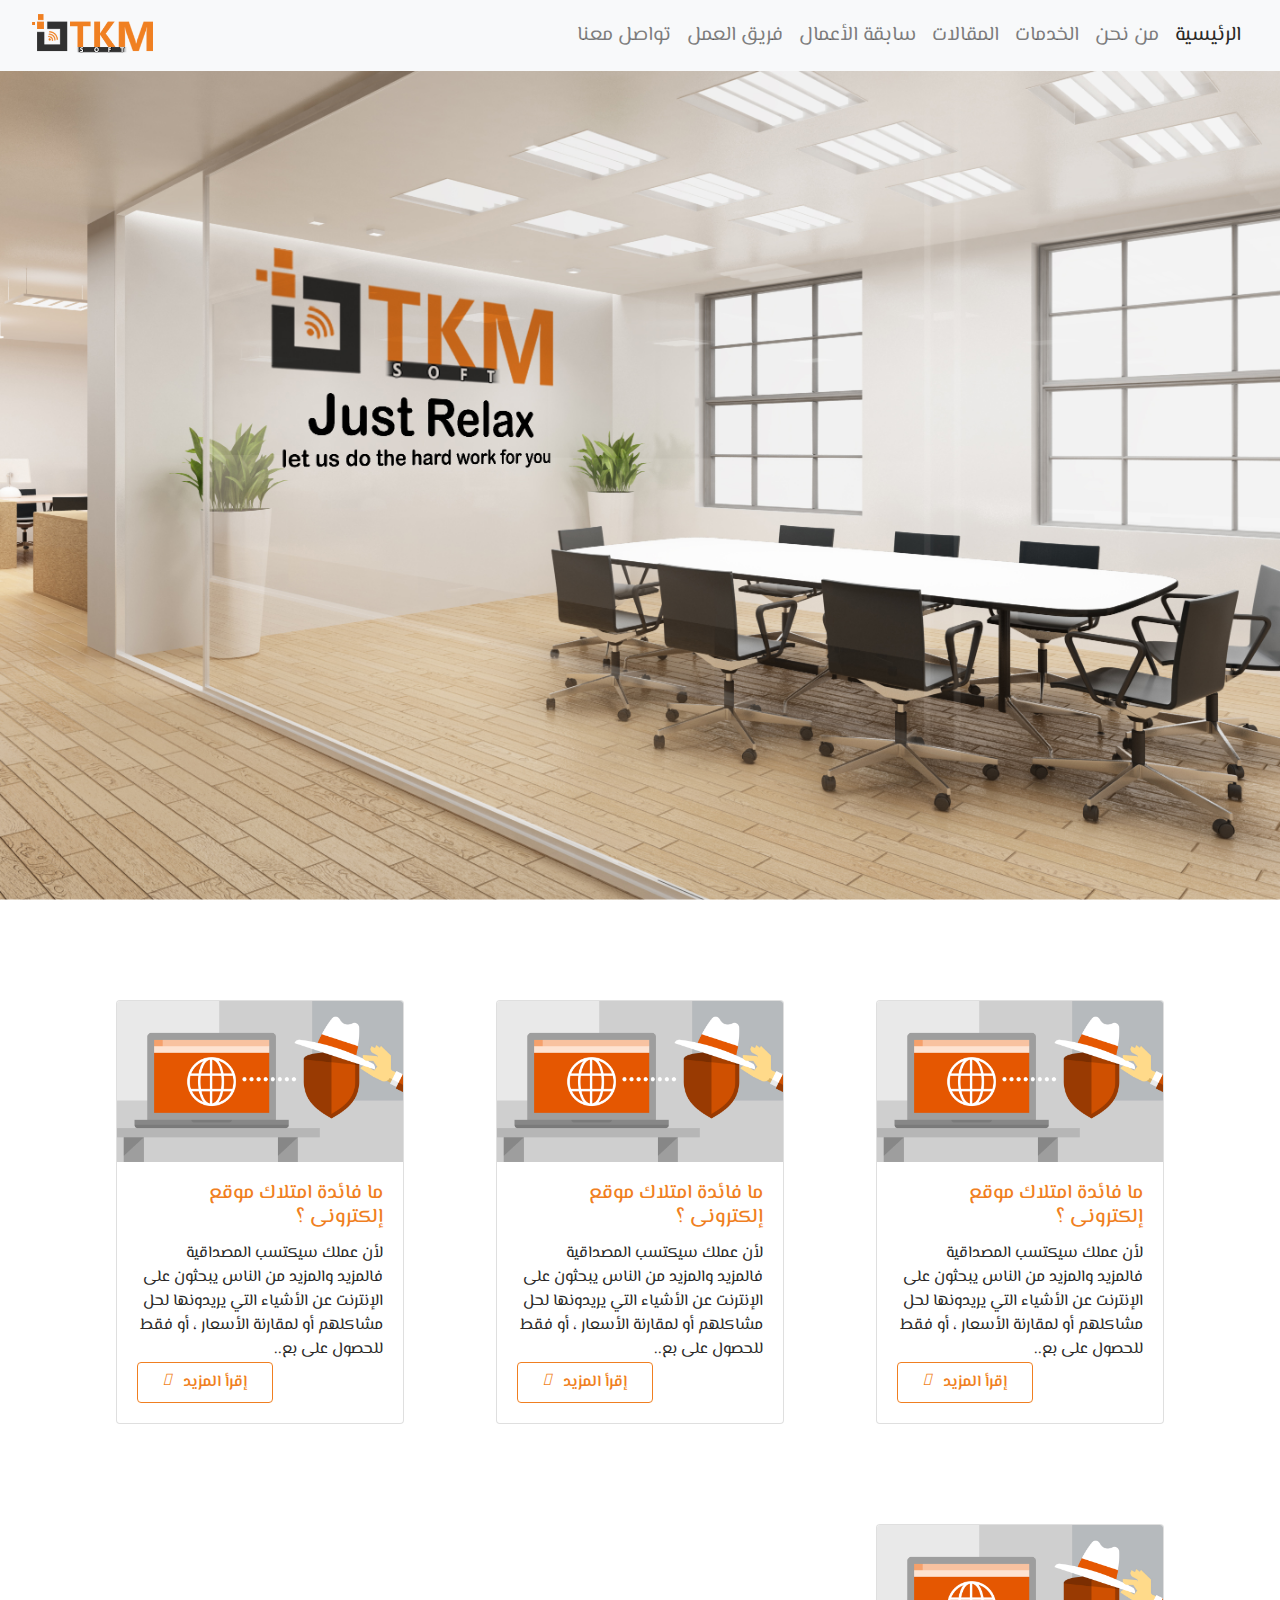
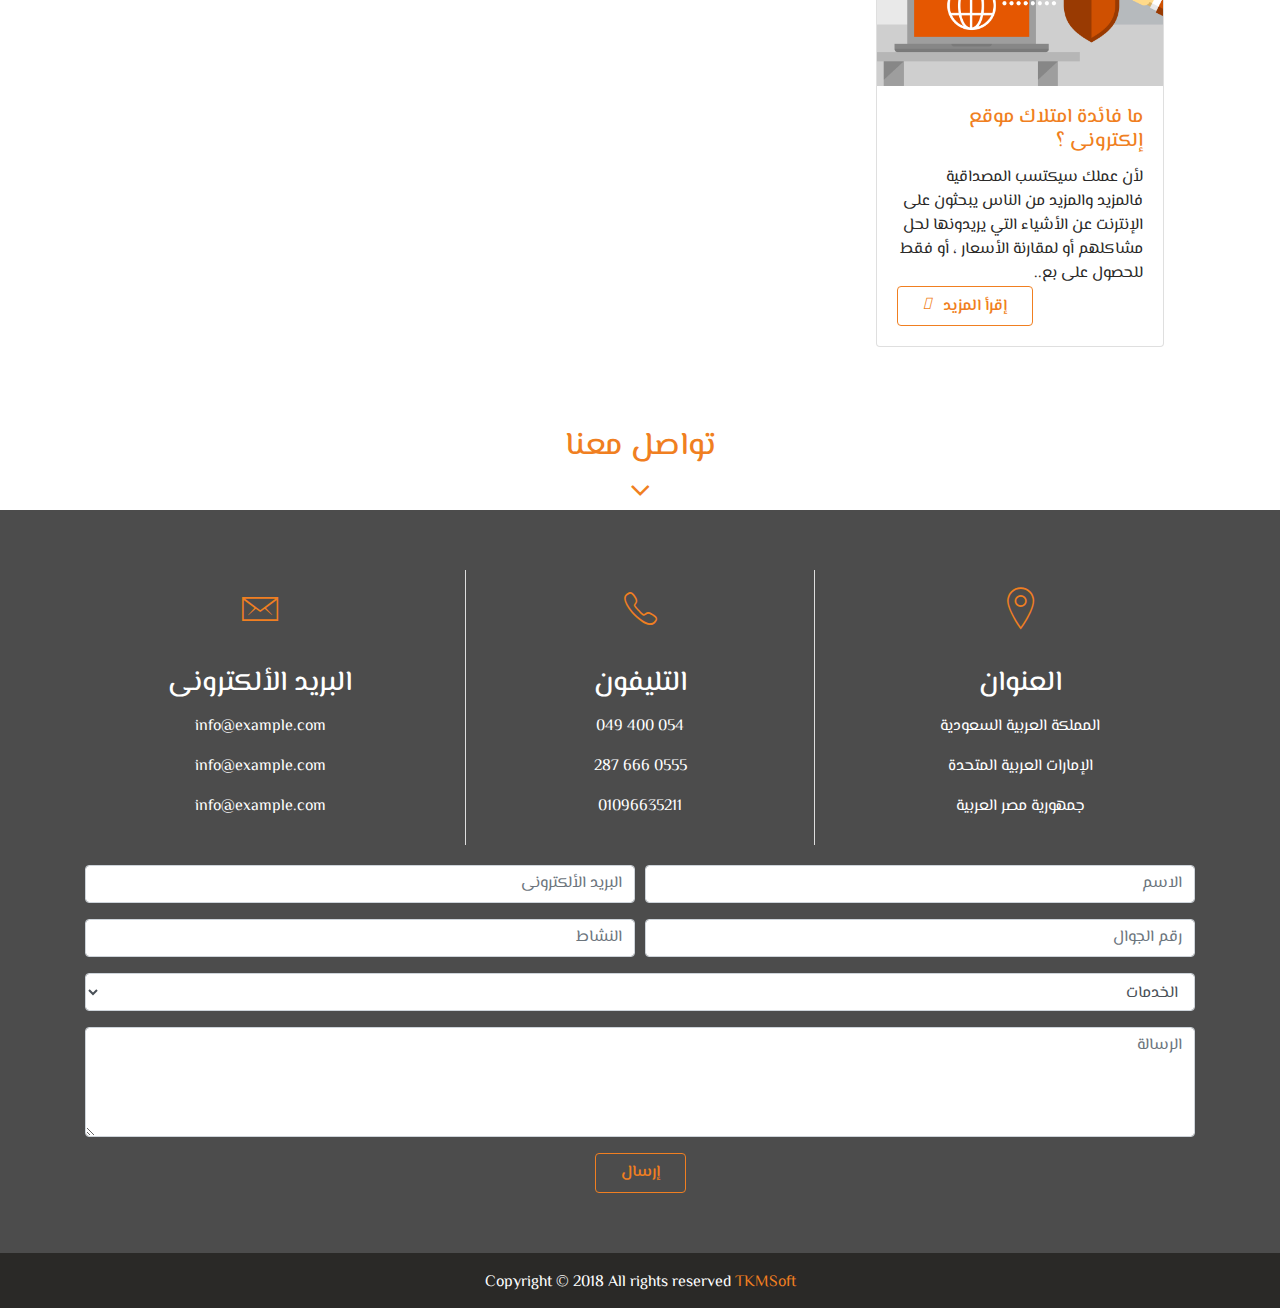
<file: articles.html>
<!DOCTYPE html>
<html dir="rtl">

<head>
	<meta charset="utf-8">
	<title>TKM Soft</title>
	<meta content="width=device-width, initial-scale=1.0" name="viewport">
	<meta content="" name="keywords">
	<meta content="" name="description">

	<!-- Favicons -->
	<link href="img/icon.png" rel="icon">
	<link href="img/apple-touch-icon.png" rel="apple-touch-icon">

	<!-- Google Fonts -->
	<!-- <link href="https://fonts.googleapis.com/css?family=Open+Sans:300,300i,400,400i,700,700i|Montserrat:300,400,500,700" rel="stylesheet"> -->
	<link href="https://fonts.googleapis.com/css?family=Amiri|El+Messiri|Tajawal" rel="stylesheet">

	<!-- Bootstrap CSS File -->
	<link href="lib/bootstrap/css/bootstrap.min.css" rel="stylesheet">

	<!-- Libraries CSS Files -->
	<link href="lib/font-awesome/css/font-awesome.min.css" rel="stylesheet">
	<link href="lib/animate/animate.min.css" rel="stylesheet">
	<link href="lib/ionicons/css/ionicons.min.css" rel="stylesheet">
	<link href="lib/owlcarousel/assets/owl.carousel.min.css" rel="stylesheet">
	<link href="lib/lightbox/css/lightbox.min.css" rel="stylesheet">

	<!-- Main Stylesheet File -->
	<link href="css/style.css" rel="stylesheet">

	<!-- font awesome CDN -->
	<link rel="stylesheet" href="https://use.fontawesome.com/releases/v5.6.1/css/all.css" integrity="sha384-gfdkjb5BdAXd+lj+gudLWI+BXq4IuLW5IT+brZEZsLFm++aCMlF1V92rMkPaX4PP"
     crossorigin="anonymous">
</head>

<body>
    
  	<!-- Start Header -->
	<header id="header">

            <!-- Top Navbar -->
            <nav class="navbar navbar-expand-lg navbar-light bg-light ">
                <div class="container-fluid">
    
                    <div class="collapse navbar-collapse" id="navbarNavAltMarkup">
                        <div class="navbar-nav">
                            <a class="nav-item nav-link active" href="index.html">الرئيسية
                                <span class="sr-only">(current)</span>
                            </a>
                            <a class="nav-item nav-link" href="#about-us">من نحن</a>
                            <a class="nav-item nav-link" href="#services">الخدمات</a>
                            <a class="nav-item nav-link" href="articles.html">المقالات</a>
                            <a class="nav-item nav-link" href="portfolio.html">سابقة الأعمال</a>
                            <a class="nav-item nav-link" href="#team">فريق العمل</a>
                            <a class="nav-item nav-link" href="#contact-us">تواصل معنا</a>
                        </div>
                    </div>
                    <a class="navbar-brand" href="#">
                        <img src="img/logo.png" width="125" height="45" alt="logo">
                    </a>
                </div>
            </nav>
    
    
        </header>
        <!-- End Header -->

        <!-- start article section -->
        <div class="container">
            <div class="row">
                <div class="col-lg-4 col-md-6 col-sm-6 col-xs-12">
                    <div class="article">
                            <div class="card" style="width: 18rem;">
                                    <img class="card-img-top" src="img/512727-636173960819125110-16x9.jpg" alt="Card image cap">
                                    <div class="card-body">
                                      <h5 class="card-title"> ما فائدة امتلاك موقع إلكترونى ؟</h5>
                                      <div class="card-content">
                                      <p class="card-text">لأن عملك سيكتسب المصداقية فالمزيد والمزيد من الناس يبحثون على الإنترنت عن الأشياء التي يريدونها لحل مشاكلهم أو لمقارنة الأسعار ، أو فقط للحصول على بع..</p>
                                    </div>
                                      <div class="text-left">
                                            <a href="#" class="btn btn-outline-warning">إقرأ المزيد
                                                    <i class="fas fa-angle-double-left"></i>
                                            </a>
                                      </div>
                                     
                                    </div>
                                  </div>
                    </div>
                </div>
                <div class="col-lg-4 col-md-6 col-sm-6 col-xs-12">
                        <div class="article">
                                <div class="card" style="width: 18rem;">
                                        <img class="card-img-top" src="img/512727-636173960819125110-16x9.jpg" alt="Card image cap">
                                        <div class="card-body">
                                          <h5 class="card-title"> ما فائدة امتلاك موقع إلكترونى ؟</h5>
                                          <div class="card-content">
                                          <p class="card-text">لأن عملك سيكتسب المصداقية فالمزيد والمزيد من الناس يبحثون على الإنترنت عن الأشياء التي يريدونها لحل مشاكلهم أو لمقارنة الأسعار ، أو فقط للحصول على بع..</p>
                                        </div>
                                          <div class="text-left">
                                                <a href="#" class="btn btn-outline-warning">إقرأ المزيد
                                                        <i class="fas fa-angle-double-left"></i>
                                                </a>
                                          </div>
                                         
                                        </div>
                                      </div>
                        </div>
                    </div>
                    <div class="col-lg-4 col-md-6 col-sm-6 col-xs-12">
                            <div class="article">
                                    <div class="card" style="width: 18rem;">
                                            <img class="card-img-top" src="img/512727-636173960819125110-16x9.jpg" alt="Card image cap">
                                            <div class="card-body">
                                              <h5 class="card-title"> ما فائدة امتلاك موقع إلكترونى ؟</h5>
                                              <div class="card-content">
                                              <p class="card-text">لأن عملك سيكتسب المصداقية فالمزيد والمزيد من الناس يبحثون على الإنترنت عن الأشياء التي يريدونها لحل مشاكلهم أو لمقارنة الأسعار ، أو فقط للحصول على بع..</p>
                                            </div>
                                              <div class="text-left">
                                                    <a href="#" class="btn btn-outline-warning">إقرأ المزيد
                                                            <i class="fas fa-angle-double-left"></i>
                                                    </a>
                                              </div>
                                             
                                            </div>
                                          </div>
                            </div>
                        </div>
                        <div class="col-lg-4 col-md-6 col-sm-6 col-xs-12">
                                <div class="article">
                                        <div class="card" style="width: 18rem;">
                                                <img class="card-img-top" src="img/512727-636173960819125110-16x9.jpg" alt="Card image cap">
                                                <div class="card-body">
                                                  <h5 class="card-title"> ما فائدة امتلاك موقع إلكترونى ؟</h5>
                                                  <div class="card-content">
                                                  <p class="card-text">لأن عملك سيكتسب المصداقية فالمزيد والمزيد من الناس يبحثون على الإنترنت عن الأشياء التي يريدونها لحل مشاكلهم أو لمقارنة الأسعار ، أو فقط للحصول على بع..</p>
                                                </div>
                                                  <div class="text-left">
                                                        <a href="#" class="btn btn-outline-warning">إقرأ المزيد
                                                                <i class="fas fa-angle-double-left"></i>
                                                        </a>
                                                  </div>
                                                 
                                                </div>
                                              </div>
                                </div>
                            </div>
            </div>
        </div>
        <!-- End article section -->
        



        <!-- start contact us section -->
	<section id="contact-us">
            <div class="head-line wow bounceInDown">
                <h2>تواصل معنا</h2>
                <i class="fa fa-angle-down fa-2x"></i>
            </div>
            <footer>
                <div class="footer-img">
                    <div class="transparent-bg">
                        <div class="container">
                            <div class="row">
                                <div class="col-md-4">
                                    <div class="contact-address text-center">
                                        <i class="ion-ios-location-outline fa-3x"></i>
                                        <h3>العنوان</h3>
                                        <p>المملكة العربية السعودية</p>
                                        <p>الإمارات العربية المتحدة</p>
                                        <p>جمهورية مصر العربية</p>
                                    </div>
    
                                </div>
                                <div class="col-md-4">
                                    <div class="contact-number text-center">
                                        <i class="ion-ios-telephone-outline fa-3x"></i>
                                        <h3>التليفون</h3>
                                        <p>
                                            <a href="tel: 054 400 049">054 400 049</a>
                                        </p>
                                        <p>
                                            <a href="tel:0555 666 287">0555 666 287</a>
                                        </p>
                                        <p>
                                            <a href="tel:01096635211">01096635211</a>
                                        </p>
                                    </div>
                                </div>
                                <div class="col-md-4">
                                    <div class="contact-email text-center">
                                        <i class="ion-ios-email-outline fa-3x"></i>
                                        <h3>البريد الألكترونى</h3>
                                        <p>
                                            <a href="mailto:info@example.com">info@example.com</a>
                                        </p>
                                        <p>
                                            <a href="mailto:info@example.com">info@example.com</a>
                                        </p>
                                        <p>
                                            <a href="mailto:info@example.com">info@example.com</a>
                                        </p>
                                    </div>
                                </div>
                            </div>
    
                            <!-- form details -->
                            <form>
                                <div class="form-row">
    
                                    <div class="form-group col-md-6">
                                        <input type="text" class="form-control" id="exampleInputName1" placeholder="الاسم">
                                    </div>
                                    <div class="form-group col-md-6">
                                        <input type="email" class="form-control" id="exampleInputEmail1" aria-describedby="emailHelp" placeholder="البريد الألكترونى">
                                    </div>
                                    <div class="form-group col-md-6">
                                            <input type="text" class="form-control" id="exampleInputPhone1" placeholder="رقم الجوال">
                                        </div>
                                        <div class="form-group col-md-6">
                                            <input type="text" class="form-control" id="exampleInputActivity"  placeholder="النشاط">
                                        </div>
                                    </div>
                                        <div class="form-group">
                                                <select class="form-control" id="exampleFormControlSelect1">
                                                  <option>الخدمات</option>
                                                  <option>تصميم وبرمجة المواقع الألكترونية</option>
                                                  <option>المتاجر الالكترونية</option>
                                                  <option>تطبيقات الجوال</option>
                                                  <option>التسويق الرقمى</option>
                                                  <option>تصميم هوية الشركات</option>
                                                  <option>تصميم الفيديو</option>
                                                </select>
                                              </div> 
                                              <div class="form-group">
                                                    <textarea class="form-control" id="exampleFormControlTextarea1" rows="4" placeholder="الرسالة"></textarea>
                                                  </div>
                                                  <!-- to make the button in the middle -->
                                         <div class="text-center"> 
                                                <button type="submit" class="btn btn-outline-warning">إرسال</button>
                                         </div>
                                    
                                
                            </form>
                        </div>
    
                    </div>
                </div>
                <div class="last-footer">Copyright © 2018 All rights reserved <span> TKMSoft</span></div>
            </footer>
        </section>
        <!-- End contact us section -->

</body>
</html>
</file>
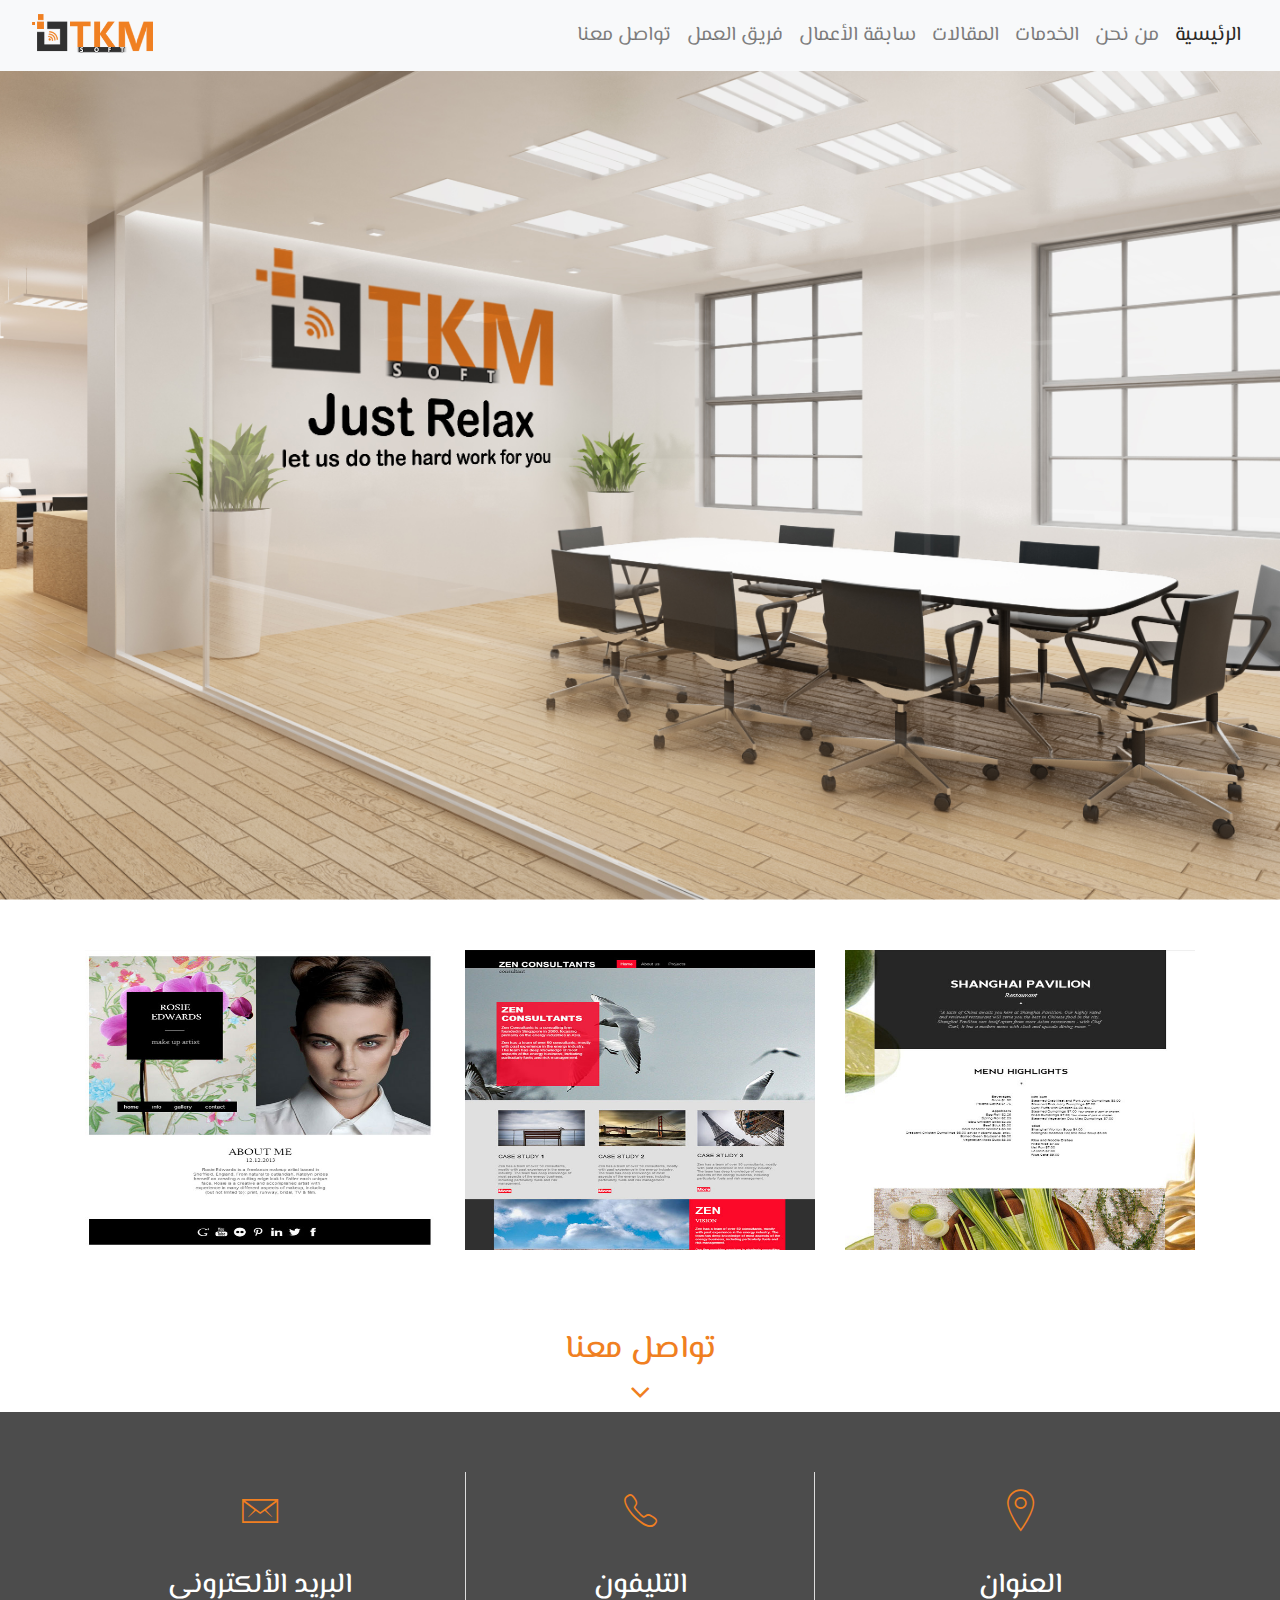
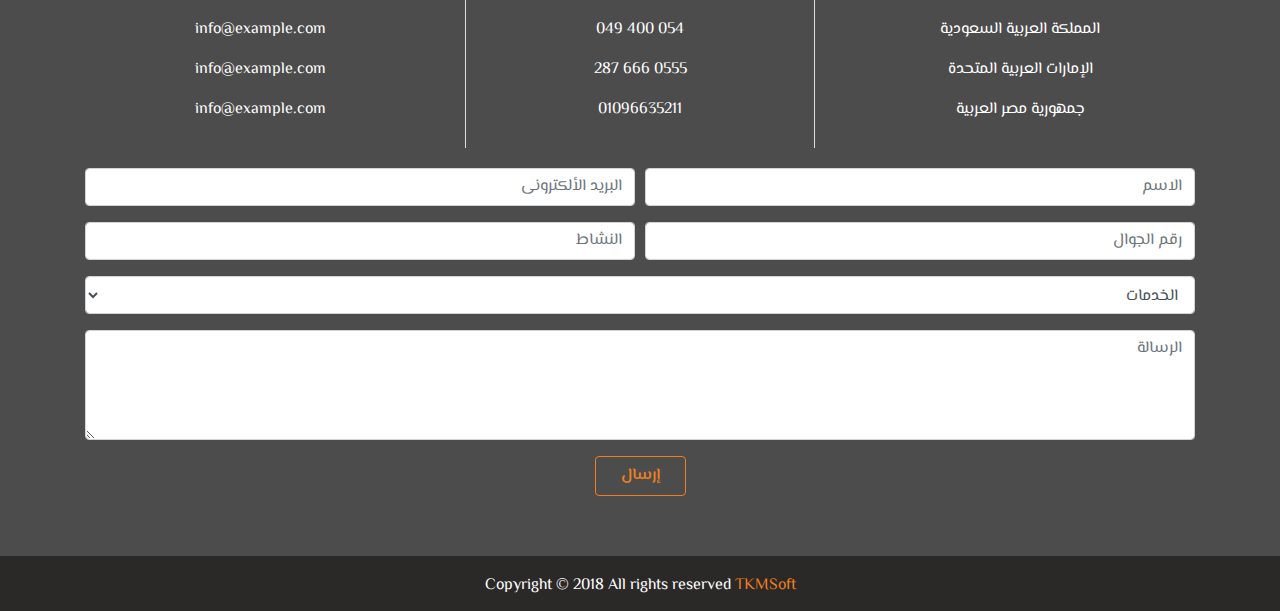
<file: portfolio.html>
<!DOCTYPE html>
<html dir="rtl">

<head>
	<meta charset="utf-8">
	<title>TKM Soft</title>
	<meta content="width=device-width, initial-scale=1.0" name="viewport">
	<meta content="" name="keywords">
	<meta content="" name="description">

	<!-- Favicons -->
	<link href="img/icon.png" rel="icon">
	<link href="img/apple-touch-icon.png" rel="apple-touch-icon">

	<!-- Google Fonts -->
	<!-- <link href="https://fonts.googleapis.com/css?family=Open+Sans:300,300i,400,400i,700,700i|Montserrat:300,400,500,700" rel="stylesheet"> -->
	<link href="https://fonts.googleapis.com/css?family=Amiri|El+Messiri|Tajawal" rel="stylesheet">

	<!-- Bootstrap CSS File -->
	<link href="lib/bootstrap/css/bootstrap.min.css" rel="stylesheet">

	<!-- Libraries CSS Files -->
	<link href="lib/font-awesome/css/font-awesome.min.css" rel="stylesheet">
	<link href="lib/animate/animate.min.css" rel="stylesheet">
	<link href="lib/ionicons/css/ionicons.min.css" rel="stylesheet">
	<link href="lib/owlcarousel/assets/owl.carousel.min.css" rel="stylesheet">
	<link href="lib/lightbox/css/lightbox.min.css" rel="stylesheet">

	<!-- Main Stylesheet File -->
	<link href="css/style.css" rel="stylesheet">

	<!-- font awesome CDN -->
	<link rel="stylesheet" href="https://use.fontawesome.com/releases/v5.6.1/css/all.css" integrity="sha384-gfdkjb5BdAXd+lj+gudLWI+BXq4IuLW5IT+brZEZsLFm++aCMlF1V92rMkPaX4PP"
     crossorigin="anonymous">
</head>

<body>
    
  	<!-- Start Header -->
	<header id="header">

            <!-- Top Navbar -->
            <nav class="navbar navbar-expand-lg navbar-light bg-light ">
                <div class="container-fluid">
    
                    <div class="collapse navbar-collapse" id="navbarNavAltMarkup">
                        <div class="navbar-nav">
                            <a class="nav-item nav-link active" href="index.html">الرئيسية
                                <span class="sr-only">(current)</span>
                            </a>
                            <a class="nav-item nav-link" href="#about-us">من نحن</a>
                            <a class="nav-item nav-link" href="#services">الخدمات</a>
                            <a class="nav-item nav-link" href="articles.html">المقالات</a>
                            <a class="nav-item nav-link" href="portfolio.html">سابقة الأعمال</a>
                            <a class="nav-item nav-link" href="#team">فريق العمل</a>
                            <a class="nav-item nav-link" href="#contact-us">تواصل معنا</a>
                        </div>
                    </div>
                    <a class="navbar-brand" href="#">
                        <img src="img/logo.png" width="125" height="45" alt="logo">
                    </a>
                </div>
            </nav>
    
    
        </header>
        <!-- End Header -->

       <!-- start portfolio section -->
       <div class="container">
           <div class="row">
               <div class="col-lg-4 col-md-6 col-xs-12">
                   <div class="portfolio-img">
                       <img src="img/s1.jpg" alt="">
                       <div class="portfolio-info wow fadeInDown">
                           <h2>الاسم</h2>
                           <p>الوصف</p>
                       </div>
                   </div>
               </div>
               <div class="col-lg-4 col-md-6 col-xs-12">
                    <div class="portfolio-img">
                        <img src="img/s2.jpg" alt="">
                        <div class="portfolio-info">
                            <h2>الاسم</h2>
                            <p>الوصف</p>
                        </div>
                    </div>
                </div>
                <div class="col-lg-4 col-md-6 col-xs-12">
                        <div class="portfolio-img">
                            <img src="img/s4.jpg" alt="">
                            <div class="portfolio-info">
                                <h2>الاسم</h2>
                                <p>الوصف</p>
                            </div>
                        </div>
                    </div>
           </div>
       </div>
       <!-- End portfolio section -->
       

        <!-- start contact us section -->
	<section id="contact-us">
            <div class="head-line wow bounceInDown">
                <h2>تواصل معنا</h2>
                <i class="fa fa-angle-down fa-2x"></i>
            </div>
            <footer>
                <div class="footer-img">
                    <div class="transparent-bg">
                        <div class="container">
                            <div class="row">
                                <div class="col-md-4">
                                    <div class="contact-address text-center">
                                        <i class="ion-ios-location-outline fa-3x"></i>
                                        <h3>العنوان</h3>
                                        <p>المملكة العربية السعودية</p>
                                        <p>الإمارات العربية المتحدة</p>
                                        <p>جمهورية مصر العربية</p>
                                    </div>
    
                                </div>
                                <div class="col-md-4">
                                    <div class="contact-number text-center">
                                        <i class="ion-ios-telephone-outline fa-3x"></i>
                                        <h3>التليفون</h3>
                                        <p>
                                            <a href="tel: 054 400 049">054 400 049</a>
                                        </p>
                                        <p>
                                            <a href="tel:0555 666 287">0555 666 287</a>
                                        </p>
                                        <p>
                                            <a href="tel:01096635211">01096635211</a>
                                        </p>
                                    </div>
                                </div>
                                <div class="col-md-4">
                                    <div class="contact-email text-center">
                                        <i class="ion-ios-email-outline fa-3x"></i>
                                        <h3>البريد الألكترونى</h3>
                                        <p>
                                            <a href="mailto:info@example.com">info@example.com</a>
                                        </p>
                                        <p>
                                            <a href="mailto:info@example.com">info@example.com</a>
                                        </p>
                                        <p>
                                            <a href="mailto:info@example.com">info@example.com</a>
                                        </p>
                                    </div>
                                </div>
                            </div>
    
                            <!-- form details -->
                            <form>
                                <div class="form-row">
    
                                    <div class="form-group col-md-6">
                                        <input type="text" class="form-control" id="exampleInputName1" placeholder="الاسم">
                                    </div>
                                    <div class="form-group col-md-6">
                                        <input type="email" class="form-control" id="exampleInputEmail1" aria-describedby="emailHelp" placeholder="البريد الألكترونى">
                                    </div>
                                    <div class="form-group col-md-6">
                                            <input type="text" class="form-control" id="exampleInputPhone1" placeholder="رقم الجوال">
                                        </div>
                                        <div class="form-group col-md-6">
                                            <input type="text" class="form-control" id="exampleInputActivity"  placeholder="النشاط">
                                        </div>
                                    </div>
                                        <div class="form-group">
                                                <select class="form-control" id="exampleFormControlSelect1">
                                                  <option>الخدمات</option>
                                                  <option>تصميم وبرمجة المواقع الألكترونية</option>
                                                  <option>المتاجر الالكترونية</option>
                                                  <option>تطبيقات الجوال</option>
                                                  <option>التسويق الرقمى</option>
                                                  <option>تصميم هوية الشركات</option>
                                                  <option>تصميم الفيديو</option>
                                                </select>
                                              </div> 
                                              <div class="form-group">
                                                    <textarea class="form-control" id="exampleFormControlTextarea1" rows="4" placeholder="الرسالة"></textarea>
                                                  </div>
                                                  <!-- to make the button in the middle -->
                                         <div class="text-center"> 
                                                <button type="submit" class="btn btn-outline-warning">إرسال</button>
                                         </div>
                                    
                                
                            </form>
                        </div>
    
                    </div>
                </div>
                <div class="last-footer">Copyright © 2018 All rights reserved <span> TKMSoft</span></div>
            </footer>
        </section>
        <!-- End contact us section -->

</body>
</html>
</file>
<file: css/style.css>
body
{
     color: #2A2927;
     font-family: 'El Messiri', sans-serif;
     direction: rtl;
     text-align: right;
     /* background-color: #f7f7f7;   */
/* font-family: 'Tajawal', sans-serif; */
/* font-family: 'Amiri', serif; */
}

a 
{
    color: white;
   
}

a:hover
{
    color: #F07F21;
    text-decoration: none;
    transition: .5s;
}

/* section
{
    margin-top: 90px;
} */


#header
{
    background: url('../img/topimg.jpg') ;
    width: 100%;
    height: 100vh;
    background-repeat: no-repeat;
    background-position: center;
    background-size: cover;
    /* background-attachment: fixed; */

}

nav
{
  position: fixed!important;  
  z-index: 999;
   width: 100%;
}

.navbar-light .navbar-nav .nav-link.active
{
color: #2A2927;
}

.navbar-nav a 
{
    font-size: 20px;

}

.navbar-light .navbar-nav .nav-link
{
    /* color: #292826; */
    transition: 1.5s;
}

.navbar-light .navbar-nav .nav-link:hover {
    color: #F07F21;
    transition: .5s;
}

/* about-us section */
.head-line
{
    color: #F07F21;
    text-align: center;
    padding-top:80px; 
}

/* #about-us
{
    background-color: #f7f7f7;  
} */

#about-us p
{
    font-size: 18px;
}

.right-about-us h3
{
    color: #F07F21;
}





.btn
{
    line-height: 38px;
    
}


.btn-outline-warning
 {
    color: #F07F21;
    font-weight: 600;
    border-color: #F07F21;
    padding: 0 25px;
}

.btn-outline-warning:hover {
    color: white;
    background-color: #F07F21;
    border-color: #F07F21;
}

button i
{
    vertical-align: middle;
    padding-right: 8px;
}


/* styling services section */
.services-box
{
text-align: center;
padding: 8px;
margin-top: 20px;
transition: 1s;
}

.services-box h4
{
    margin-top: 40px;
}

.services-box i
{
    color: #F07F21;
    padding-top: 10px;
}

.services-box p
{
    padding-top: 5px;
}

.services-box:hover
{
    /* color: white; */
    /* background-color: #F07F21; */
    transition: 1s;
    /* border: 1px solid rgb(228, 226, 226); */
    -moz-box-shadow:    inset 0 0 10px #000000;
    -webkit-box-shadow: inset 0 0 10px #000000;
    /* box-shadow:         inset 0 0 10px #000000; */
    /* box-shadow: 0 8px 6px -6px black; */
    box-shadow: 5px 5px 8px gray;
}

/* start facts */
.facts
{
    background-image: url('../img/Huge-Backgrounds-10.jpg');
    background-attachment: fixed;
    background-position: center;
    background-repeat: no-repeat;
    background-size: cover;
    margin-top: 50px;
}

.facts i
{
    color: white;
}

.facts span
{
    font-weight: bold;
    font-size: 48px;
    display: block;
    color: #F07F21;
}

.facts p
{
    color: white;
    margin-bottom: 20px;
    font-size: 18px;
}
/* end facts */

/* start slider of team */
.slider-team
{
    height: 260px;
    margin-top: 50px;
}

.slider-team i
{
    transition: 0.5s;
}

.slider-team i:hover
{
color: #F07F21;
transition: .5s;
}

.member
{
    height: 260px;
    position: relative;
}

.member img
{
    height: 100%;
    width: 100%;
}

.member-info
{
    text-align: center;
    position: absolute;
    top: 0;
    bottom: 0;
    right: 0;
    left: 0;
    color: white;
    background: rgba(0, 0, 0, 0.7);
    visibility: hidden;
    transition:0.5s;
}

.member:hover .member-info
{
    visibility: visible;
    transition:0.5s;
    
}

.member-info h4
{
    margin-top:120px;
}

.carousel-indicators
{
    bottom: -40px;
}

.carousel-indicators li
{
    background-color: rgb(78, 77, 75);
}

.carousel-indicators .active
{
    background-color: #F07F21;
}
/* End slider */

/* start styling customer & partener section*/
.customer-img, .partener-img
{
    /* width: 100px; */
    height: 200px;
    margin-top: 50px;
    
}

.customer-img img, .partener-img img
{
    width: 100%;
    height:100%;
    margin: 0 auto;
}

/* End styling customer & partener section */


/* start footer */
footer
{
    /* background-color: #2A2927; */
   
    color:white;
}

.footer-img
{
background-image: url('../img/ecommerce-development-company.jpg');
background-attachment: fixed;
background-position: center;
background-repeat: no-repeat;
background-size: cover;
}

.transparent-bg
{
    background: rgba(0, 0, 0, 0.7);
    position: relative;
    top: 0;
    bottom: 0;
    right: 0;
    left: 0;
    padding: 60px 0;
}

footer i
{
    color: #F07F21;
}
footer h3 , footer p
{
    margin-top: 15px;
}

.contact-address, .contact-number, .contact-email
{
    margin-bottom: 20px;
    padding: 10px 0;
}

.contact-number
{
    border-left: 1px solid #ddd;
    border-right: 1px solid #ddd;
}

.last-footer
{
    background-color: #2A2927;
    text-align: center; 
    padding: 18px  0 13px 0;
    color: white;
}

.last-footer span
{
    color: #F07F21;
}


/******** start style of article page ***********/

.article
{
    margin-top: 100px;
}

.card
{
    margin: 0 auto;
    transition: .8s;
}


.article:hover .card
{
    transform: scale(0.9);
    box-shadow: 5px 5px  8px gray;
    transition: .8s;
    
}

.article h5
{
    color: #F07F21;
}

.article a
{
    text-align: left;
}

.card-content 
{
    height: 100px;
    /* overflow: hidden; */
    margin-bottom: 20px;
    
    /* white-space: nowrap; */
}

.card-content p
{
    text-overflow:  ellipsis clip;
}

.article a i
{
    vertical-align: middle;
    padding-right: 8px;
    
}
/********** End style of article page ***********/

/* start portfolio page */
.portfolio-img
{
    margin-top: 50px;
    height: 300px;
    position: relative;
}

.portfolio-img img
{
    height: 100%;
    width: 100%;
}

.portfolio-info h2
{
    padding-top: 120px;
    
}

.portfolio-info
{
    text-align: center;
    position: absolute;
    top: 0;
    bottom: 0;
    right: 0;
    left: 0;
    color: white;
    background: rgba(0, 0, 0, 0.7);
    visibility: hidden;
    transition:0.5s;
}

.portfolio-img:hover .portfolio-info
{
    visibility: visible;
    transition:0.5s;
    
    /* animation-name: initial; */
}

/* start portfolio page */
</file>
